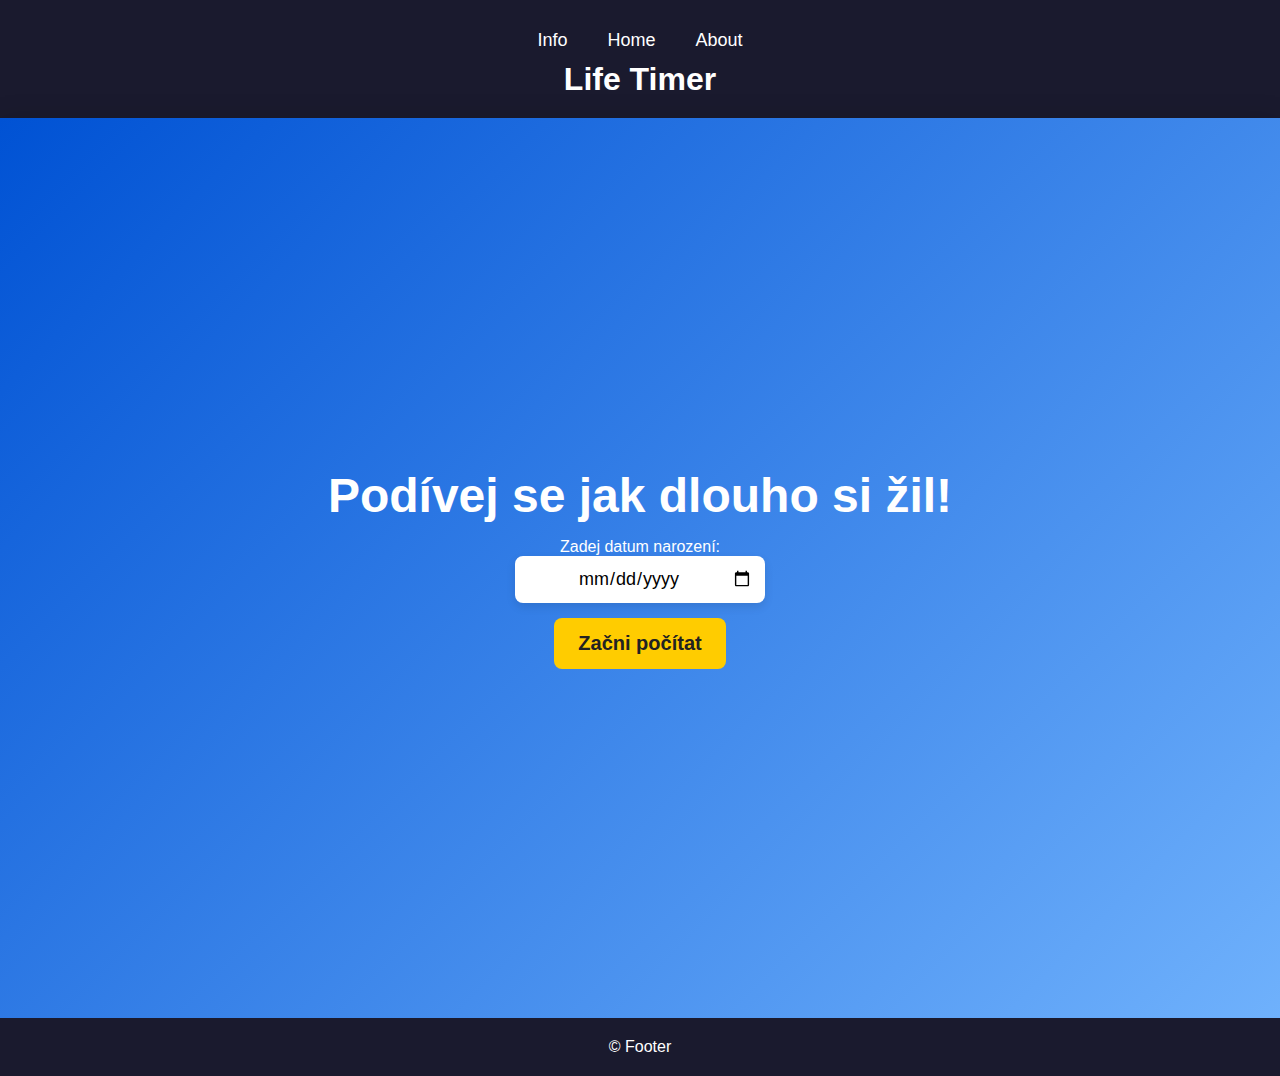
<file: web/index.html>
<!DOCTYPE html>
<html lang="cz">
<head>
    <meta charset="UTF-8">
    <meta name="viewport" content="width=device-width, initial-scale=1.0">
    <title>Life Timer</title>
    <link rel="stylesheet" href="styles.css">
    <link rel="icon" type="image/x-icon" href="/images/favicon.ico">
</head>
<body>

    <header>
        
        <nav>
            <ul>
                <li><a href="info.html">Info</a></li>
                <li><a href="index.html">Home</a></li>
                <li><a href="about.html">About</a></li>
            </ul>
            <h1>Life Timer</h1>
        </nav>
    </header>

    <section class="hero">
        <h1>Podívej se jak dlouho si žil!</h1>
        <label for="birthdate">Zadej datum narození:</label>
        <input type="date" id="birthdate">
        <button onclick="startLifeTimer()">Začni počítat</button>
        <h3 id="ageDisplay" class="ageDisplay"></h3>
    </section>

    <footer>
        <p>&copy; Footer </p>
    </footer>

    <script src="script.js"></script>
</body>
</html>
</file>
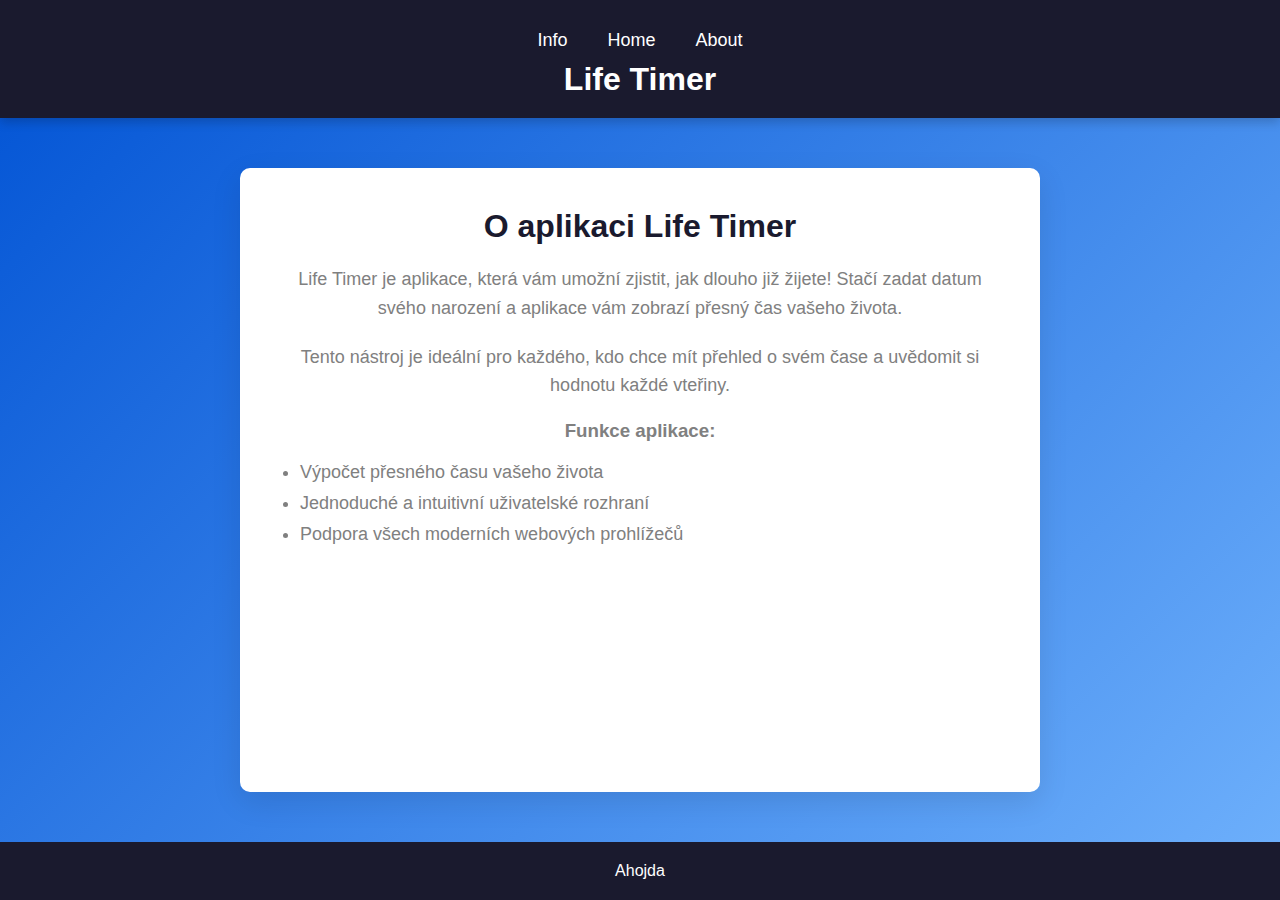
<file: web/about.html>
<!DOCTYPE html>
<html lang="cz">
<head>
    <meta charset="UTF-8">
    <meta name="viewport" content="width=device-width, initial-scale=1.0">
    <title>O aplikaci - Life Timer</title>
    <link rel="stylesheet" href="about.css">   
    <link rel="stylesheet" href="styles.css">    
    <link rel="icon" type="image/x-icon" href="/images/favicon.ico">
</head>
<body>

    <header>
        <nav>
            <ul>
                <li><a href="info.html">Info</a></li>
                <li><a href="index.html">Home</a></li>
                <li><a href="about.html">About</a></li>
            </ul>
            <h1>Life Timer</h1>
        </nav>
    </header>

    <section class="about">
        <h2>O aplikaci Life Timer</h2>
        <p>Life Timer je aplikace, která vám umožní zjistit, jak dlouho již žijete! Stačí zadat datum svého narození a aplikace vám zobrazí přesný čas vašeho života.</p>
        <p>Tento nástroj je ideální pro každého, kdo chce mít přehled o svém čase a uvědomit si hodnotu každé vteřiny.</p>
        <h3>Funkce aplikace:</h3>
        <ul>
            <li>Výpočet přesného času vašeho života</li>
            <li>Jednoduché a intuitivní uživatelské rozhraní</li>
            <li>Podpora všech moderních webových prohlížečů</li>
        </ul>
    </section>

    <footer>
        <p> Ahojda</p>
    </footer>

</body>
</html>
</file>
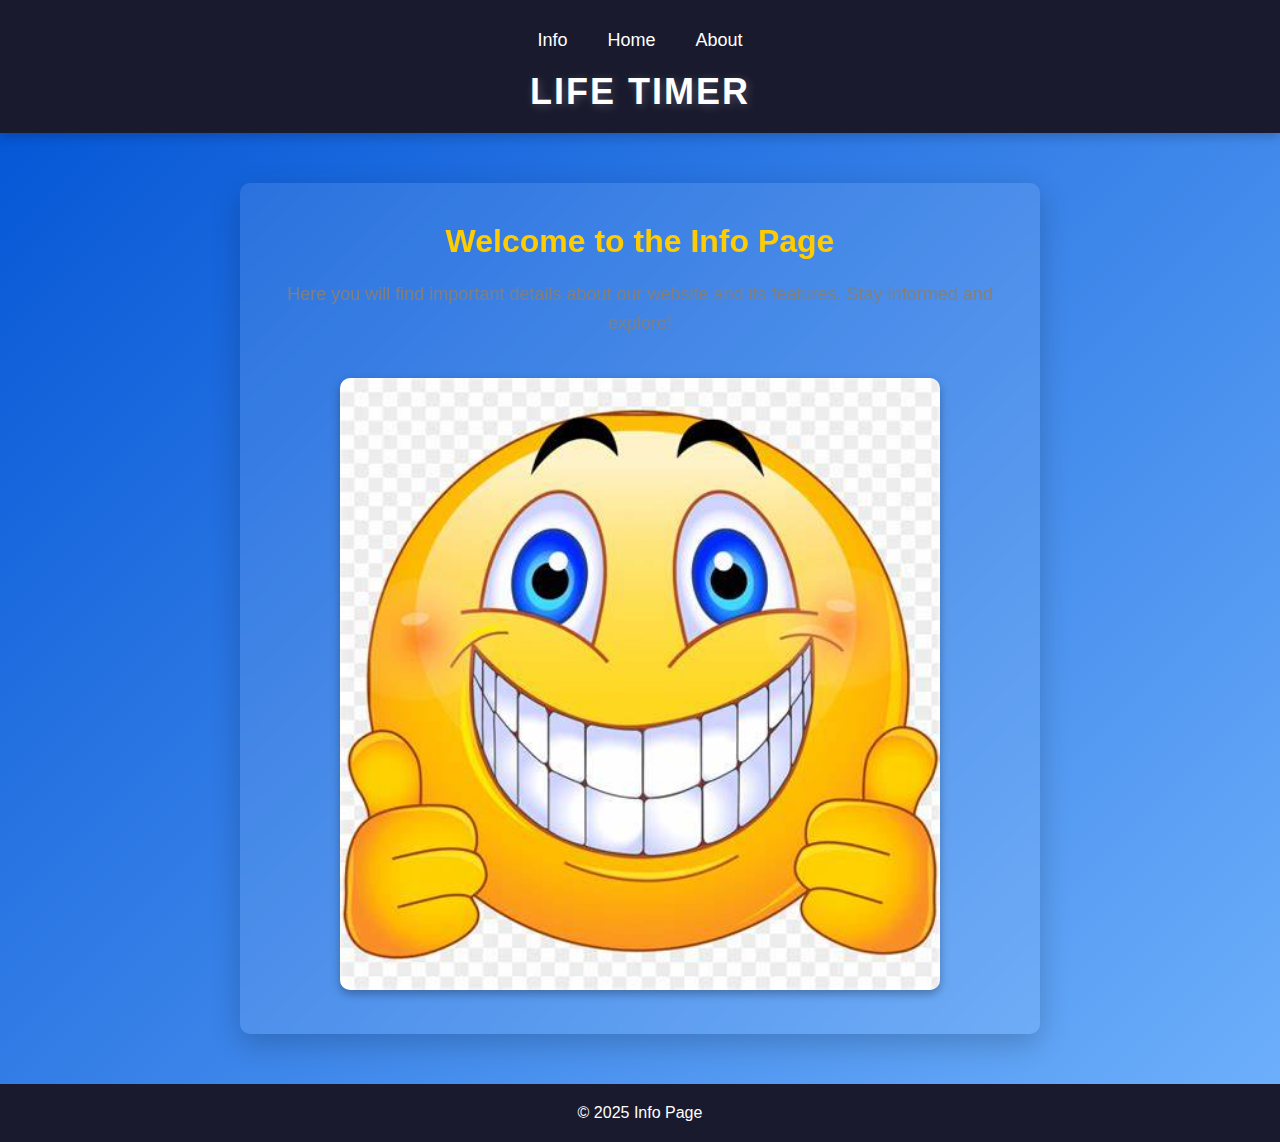
<file: web/info.html>
<!DOCTYPE html>
<html lang="en">
<head>
    <meta charset="UTF-8">
    <meta name="viewport" content="width=device-width, initial-scale=1.0">
    <title>Info Page</title>
    <link rel="stylesheet" href="info.css">
    <link rel="stylesheet" href="styles.css">

</head>
<body>
    <header>
        <nav>
            <ul>
                <li><a href="info.html">Info</a></li>
                <li><a href="index.html">Home</a></li>
                <li><a href="about.html">About</a></li>
            </ul>
            <h1>Life Timer</h1>
        </nav>
    </header>
    <main>
        <section class="info-container">
            <h2>Welcome to the Info Page</h2>
            <p>Here you will find important details about our website and its features. Stay informed and explore!</p>
            <img src="OIP.jpg" alt="Information Graphic" class="info-image">
        </section>
    </main>
    <footer>
        <p>&copy; 2025 Info Page</p>
    </footer>
</body>
</html>
</file>
<file: web/styles.css>
* {
    margin: 0;
    padding: 0;
    box-sizing: border-box;
    font-family: 'Inter', sans-serif;
}

body {
    background-color: white;
    color: gray;
    text-align: center;
    flex-direction: column;
    min-height: 100vh;
}


header {
    background: #1a1a2e;
    padding: 20px 40px;
    color: white;
    box-shadow: 0px 4px 10px rgba(0, 0, 0, 0.2);
}

nav ul {
    list-style: none;
    display: flex;
    justify-content: center;
    padding: 10px;
}

nav ul li {
    margin: 0 20px;
}

nav ul li a {
    color: white;
    text-decoration: none;
    font-size: 18px;
    transition: color 0.3s;
}

nav ul li a:hover {
    color: #ffcc00;
}


.hero {
    display: flex;
    flex-direction: column;
    align-items: center;
    justify-content: center;
    height: 80vh;
    background: linear-gradient(135deg, #0052D4, #6FB1FC);
    color: white;
    padding: 40px;
    box-shadow: 0px 10px 30px rgba(0, 0, 0, 0.3);
    height: 100vh;
}

.hero h1 {
    font-size: 48px;
    margin-bottom: 15px;
    font-weight: bold;
}

.hero p {
    font-size: 20px;
    margin-bottom: 30px;
    opacity: 0.9;
}

input[type="date"] {
    padding: 12px;
    font-size: 18px;
    border-radius: 8px;
    border: none;
    outline: none;
    width: 250px;
    box-shadow: 0px 4px 10px rgba(0, 0, 0, 0.1);
    text-align: center;
}

button {
    padding: 14px 24px;
    font-size: 20px;
    border: none;
    background: #ffcc00;
    color: #222;
    cursor: pointer;
    border-radius: 8px;
    transition: all 0.3s ease;
    font-weight: bold;
    margin-top: 15px;
}

button:hover {
    background: #e6b800;
    transform: scale(1.05);
}

#ageDisplay {
    margin-top: 25px;
    font-size: 24px;
    font-weight: bold;
    background: rgba(255, 255, 255, 0.2);
    padding: 10px 20px;
    border-radius: 8px;
    box-shadow: 0px 4px 10px rgba(0, 0, 0, 0.2);
}


footer {
    
    padding: 20px;
    background: #1a1a2e;
    color: white;
    font-size: 16px;
    text-align: center;
}

.ageDisplay {
    display: none;
}
</file>
<file: web/about.css>
* {
    margin: 0;
    padding: 0;
    box-sizing: border-box;
    font-family: 'Inter', sans-serif;
}

body {
    background: linear-gradient(135deg, #0052D4, #6FB1FC);
    color: #333;
    text-align: center;
    display: flex;
    flex-direction: column;
    min-height: 100vh;
}


.about {
    max-width: 800px;
    margin: 50px auto;
    padding: 40px;
    background: white;
    box-shadow: 0px 10px 30px rgba(0, 0, 0, 0.1);
    border-radius: 10px;
    flex-grow: 1;
}

.about h2 {
    font-size: 32px;
    margin-bottom: 20px;
    color: #1a1a2e;
}

.about p {
    font-size: 18px;
    line-height: 1.6;
    margin-bottom: 20px;
}

.about ul {
    text-align: left;
    margin: 20px 0;
    padding-left: 20px;
}

.about ul li {
    font-size: 18px;
    margin-bottom: 10px;
}


footer {
    padding: 20px;
    background: black;
    color: white;
    font-size: 16px;
    text-align: center;
    margin-top: auto;
}
</file>
<file: web/info.css>
* {
    margin: 0;
    padding: 0;
    box-sizing: border-box;
    font-family: 'Inter', sans-serif;
}

body {
    background: linear-gradient(135deg, #0052D4, #6FB1FC);
    color: #fff;
    text-align: center;
    display: flex;
    flex-direction: column;
    min-height: 100vh;
}



h1 {
    font-size: 36px;
    text-transform: uppercase;
    letter-spacing: 2px;
    text-shadow: 2px 2px 10px rgba(255, 255, 255, 0.2);
    margin-top: 10px;
}


.info-container {
    max-width: 800px;
    margin: 50px auto;
    padding: 40px;
    background: rgba(255, 255, 255, 0.1);
    box-shadow: 0px 10px 30px rgba(0, 0, 0, 0.2);
    border-radius: 10px;
    backdrop-filter: blur(10px);
}

.info-container h2 {
    font-size: 32px;
    margin-bottom: 20px;
    color: #ffcc00;
}

.info-container p {
    font-size: 18px;
    line-height: 1.6;
    margin-bottom: 20px;
}

.info-image {
    width: 100%;
    max-width: 600px;
    height: auto;
    border-radius: 10px;
    margin-top: 20px;
    box-shadow: 0px 4px 10px rgba(0, 0, 0, 0.3);
}


footer {
    padding: 20px;
    background: black;
    color: white;
    font-size: 16px;
    text-align: center;
    margin-top: auto;
}
</file>
